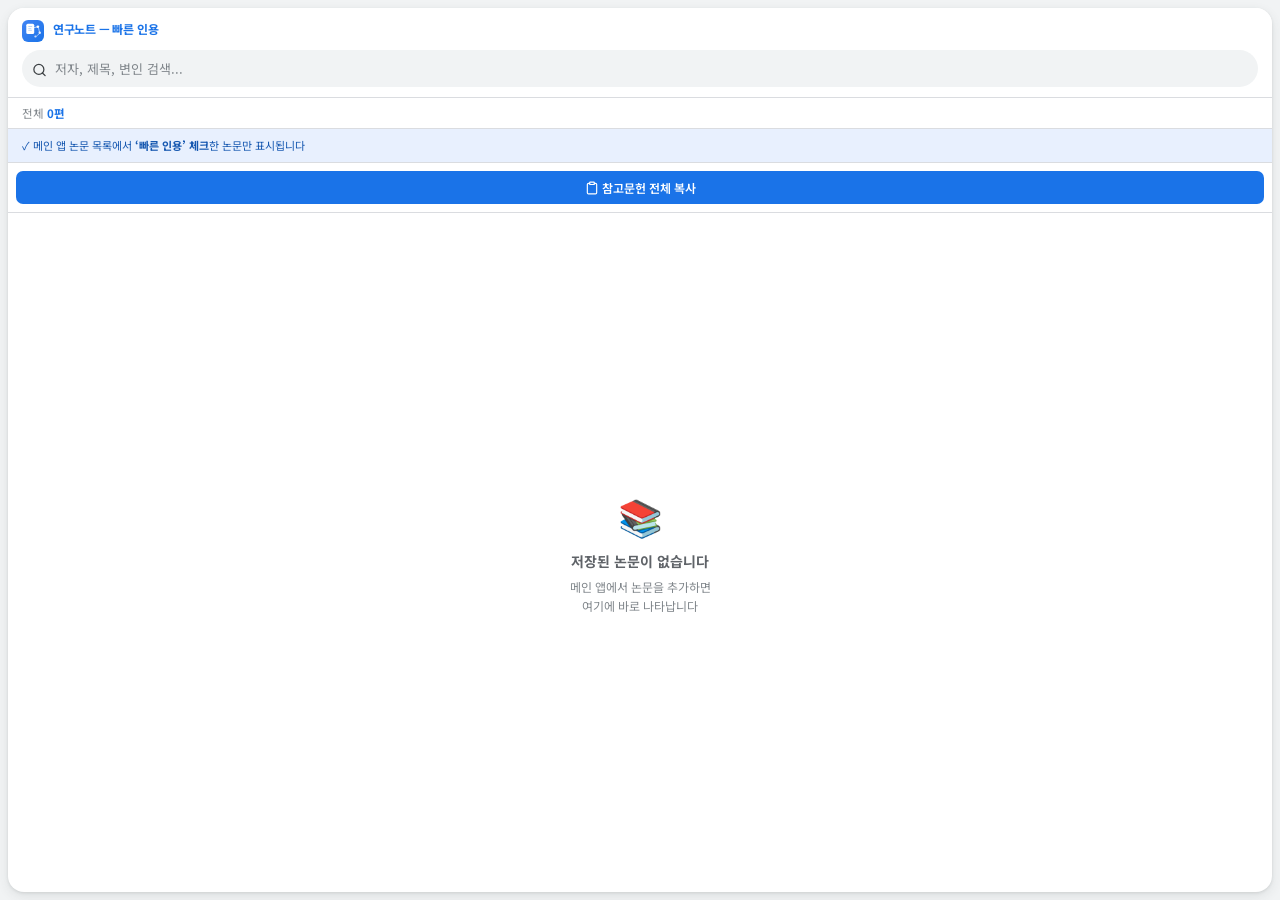
<file: mini.html>
<!DOCTYPE html>
<html lang="ko">
<head>
    <meta charset="UTF-8">
    <title>연구노트 — 빠른 인용</title>
    <link rel="preconnect" href="https://fonts.googleapis.com">
    <link rel="preconnect" href="https://fonts.gstatic.com" crossorigin>
    <link href="https://fonts.googleapis.com/css2?family=Noto+Sans+KR:wght@300;400;500;600;700&family=Inter:wght@400;500;600;700&display=swap" rel="stylesheet">
    <style>
        :root {
            --accent: #1a73e8;
            --accent-hover: #1557b0;
            --accent-light: #e8f0fe;
            --accent-mid: #d2e3fc;
            --bg: #f1f3f4;
            --surface: #ffffff;
            --border: #dadce0;
            --text-primary: #3c4043;
            --text-secondary: #5f6368;
            --text-muted: #80868b;
            --success: #1e8e3e;
            --danger: #d93025;
            --shadow: 0 1px 3px rgba(60,64,67,0.1), 0 2px 6px rgba(60,64,67,0.08);
        }

        * { box-sizing: border-box; margin: 0; padding: 0; }

        body {
            font-family: 'Noto Sans KR', 'Inter', -apple-system, sans-serif;
            background: var(--bg);
            color: var(--text-primary);
            font-size: 13px;
            height: 100vh;
            display: flex;
            flex-direction: column;
            overflow: hidden;
            padding: 8px;
            gap: 0;
        }

        .window-wrap {
            flex: 1;
            display: flex;
            flex-direction: column;
            background: var(--surface);
            border-radius: 16px;
            box-shadow: 0 1px 3px rgba(60,64,67,0.12), 0 4px 12px rgba(60,64,67,0.1);
            overflow: hidden;
        }

        /* ── 헤더 ── */
        .header {
            background: var(--surface);
            border-bottom: 1px solid var(--border);
            padding: 12px 14px 10px;
            flex-shrink: 0;
        }
        .header-title {
            color: var(--accent);
            font-size: 12px;
            font-weight: 700;
            letter-spacing: -0.2px;
            margin-bottom: 8px;
        }
        .search-wrap { position: relative; }
        .search-icon {
            position: absolute;
            left: 10px;
            top: 50%;
            transform: translateY(-50%);
            font-size: 13px;
            pointer-events: none;
        }
        .search-input {
            width: 100%;
            padding: 8px 10px 8px 32px;
            background: var(--bg);
            border: 1.5px solid transparent;
            border-radius: 24px;
            font-size: 13px;
            color: var(--text-primary);
            font-family: inherit;
            transition: all 0.15s;
        }
        .search-input:focus {
            outline: none;
            border-color: var(--accent);
            background: white;
            box-shadow: 0 0 0 3px rgba(26,115,232,0.12);
        }
        .search-input::placeholder { color: var(--text-muted); }

        /* ── 탭 ── */
        .tabs {
            display: flex;
            background: var(--surface);
            border-bottom: 1px solid var(--border);
            padding: 8px 10px;
            gap: 4px;
            flex-shrink: 0;
        }
        .tab {
            flex: 1;
            padding: 7px;
            border: none;
            border-radius: 24px;
            font-size: 12px;
            font-weight: 600;
            cursor: pointer;
            font-family: inherit;
            transition: all 0.15s;
            color: var(--text-secondary);
            background: transparent;
        }
        .tab.active {
            background: var(--accent-light);
            color: var(--accent);
        }
        .tab:hover:not(.active) { background: var(--bg); color: var(--text-primary); }

        /* ── 카운트 배지 ── */
        .count-bar {
            padding: 7px 14px;
            background: var(--surface);
            border-bottom: 1px solid var(--border);
            font-size: 11.5px;
            color: var(--text-muted);
            flex-shrink: 0;
        }
        .count-bar strong { color: var(--accent); }

        /* ── 리스트 ── */
        .list-area {
            flex: 1;
            overflow-y: auto;
            padding: 8px;
            display: flex;
            flex-direction: column;
            gap: 6px;
        }

        /* ── 인용 카드 ── */
        .paper-item {
            background: var(--surface);
            border-radius: 14px;
            padding: 11px 12px;
            border: 1.5px solid var(--border);
            transition: all 0.15s;
            box-shadow: 0 1px 2px rgba(60,64,67,0.08);
        }
        .paper-item:hover {
            border-color: var(--accent-mid);
            box-shadow: 0 2px 8px rgba(60,64,67,0.12);
            transform: translateY(-1px);
        }

        .paper-meta {
            display: flex;
            align-items: baseline;
            gap: 6px;
            margin-bottom: 4px;
        }
        .paper-author {
            font-weight: 700;
            font-size: 12.5px;
            color: var(--text-primary);
        }
        .paper-year {
            font-size: 11px;
            font-weight: 700;
            color: var(--accent);
            background: var(--accent-light);
            padding: 1px 6px;
            border-radius: 20px;
        }
        /* ── 본문 인용 탭 안내 ── */
        .cite-hint-mini {
            flex-shrink: 0;
            padding: 8px 14px;
            background: var(--accent-light);
            border-bottom: 1px solid var(--border);
            font-size: 11px;
            color: var(--accent-hover);
            line-height: 1.5;
        }
        .cite-hint-mini b { font-weight: 700; }

        .paper-title-mini {
            font-size: 12px;
            color: var(--text-secondary);
            line-height: 1.4;
            margin-bottom: 9px;
            display: -webkit-box;
            -webkit-line-clamp: 2;
            -webkit-box-orient: vertical;
            overflow: hidden;
        }
        .paper-btns {
            display: flex;
            gap: 6px;
        }
        .btn-intext {
            flex: 1;
            padding: 6px 8px;
            background: #f0fdf4;
            color: #166534;
            border: 1.5px solid #86efac;
            border-radius: 6px;
            font-size: 11.5px;
            font-weight: 600;
            cursor: pointer;
            font-family: inherit;
            transition: background 0.12s;
            text-align: center;
            overflow: hidden;
            text-overflow: ellipsis;
            white-space: nowrap;
        }
        .btn-intext:hover { background: #dcfce7; }

        .btn-apa {
            flex: 1;
            padding: 6px 8px;
            background: var(--accent-light);
            color: var(--accent-hover);
            border: 1.5px solid #c7d2fe;
            border-radius: 6px;
            font-size: 11.5px;
            font-weight: 600;
            cursor: pointer;
            font-family: inherit;
            transition: background 0.12s;
            text-align: center;
        }
        .btn-apa:hover { background: #e0e7ff; }

        /* ── 참고문헌 탭 ── */
        .ref-toolbar-mini {
            display: flex;
            gap: 6px;
            padding: 8px;
            flex-shrink: 0;
            border-bottom: 1px solid var(--border);
            background: var(--surface);
        }
        .btn-copy-all-mini {
            flex: 1;
            padding: 8px;
            background: var(--accent);
            color: white;
            border: none;
            border-radius: 7px;
            font-size: 12px;
            font-weight: 600;
            cursor: pointer;
            font-family: inherit;
            transition: background 0.15s;
        }
        .btn-copy-all-mini:hover { background: var(--accent-hover); }

        .ref-item-mini {
            background: var(--surface);
            border-radius: 9px;
            padding: 11px 12px;
            border: 1.5px solid transparent;
            display: flex;
            align-items: flex-start;
            gap: 8px;
            box-shadow: var(--shadow);
            transition: all 0.12s;
        }
        .ref-item-mini.selected { border-color: #86efac; background: #f0fdf4; }
        .ref-item-mini:not(.selected) { opacity: 0.5; }

        .ref-checkbox {
            margin-top: 2px;
            width: 15px;
            height: 15px;
            flex-shrink: 0;
            accent-color: var(--accent);
            cursor: pointer;
        }
        .ref-text-mini {
            font-size: 11.5px;
            line-height: 1.65;
            color: var(--text-primary);
            flex: 1;
        }
        .btn-ref-copy-mini {
            padding: 4px 8px;
            background: var(--bg);
            color: var(--text-secondary);
            border: 1.5px solid var(--border);
            border-radius: 5px;
            font-size: 11px;
            cursor: pointer;
            font-family: inherit;
            white-space: nowrap;
            flex-shrink: 0;
            transition: all 0.12s;
        }
        .btn-ref-copy-mini:hover { background: var(--accent-light); border-color: var(--accent); color: var(--accent); }

        /* ── 빈 상태 ── */
        .empty {
            display: flex;
            flex-direction: column;
            align-items: center;
            justify-content: center;
            padding: 40px 20px;
            text-align: center;
            color: var(--text-muted);
            flex: 1;
        }
        .empty-icon { font-size: 36px; margin-bottom: 10px; }
        .empty h3 { font-size: 14px; color: var(--text-secondary); margin-bottom: 6px; }
        .empty p { font-size: 12px; line-height: 1.6; }

        /* ── 토스트 ── */
        .toast {
            position: fixed;
            bottom: 16px;
            left: 50%;
            transform: translateX(-50%);
            padding: 9px 16px;
            border-radius: 8px;
            font-size: 12.5px;
            font-weight: 500;
            color: white;
            z-index: 9999;
            animation: slideUp 0.2s ease;
            white-space: nowrap;
            box-shadow: 0 4px 16px rgba(0,0,0,0.2);
        }
        .toast-success { background: var(--success); }
        .toast-error { background: var(--danger); }
        .toast-info { background: var(--accent); }
        @keyframes slideUp {
            from { transform: translateX(-50%) translateY(10px); opacity: 0; }
            to { transform: translateX(-50%) translateY(0); opacity: 1; }
        }

        ::-webkit-scrollbar { width: 4px; }
        ::-webkit-scrollbar-thumb { background: var(--border); border-radius: 10px; }
    </style>
</head>
<body>

    <div class="window-wrap">
        <div class="header">
            <div class="header-title">
            <svg style="vertical-align:middle;margin-right:6px" width="22" height="22" viewBox="0 0 36 36" fill="none" xmlns="http://www.w3.org/2000/svg">
                <defs><linearGradient id="mg" x1="0" y1="0" x2="1" y2="1"><stop offset="0%" stop-color="#4285f4"/><stop offset="100%" stop-color="#1a73e8"/></linearGradient></defs>
                <rect width="36" height="36" rx="10" fill="url(#mg)"/>
                <rect x="7" y="6" width="13" height="17" rx="2.5" fill="white"/>
                <rect x="10" y="10" width="7" height="1.5" rx="0.75" fill="#1a73e8" opacity="0.3"/>
                <rect x="10" y="13" width="5.5" height="1.5" rx="0.75" fill="#1a73e8" opacity="0.3"/>
                <rect x="10" y="16" width="6.5" height="1.5" rx="0.75" fill="#1a73e8" opacity="0.3"/>
                <circle cx="26" cy="11" r="2.2" fill="white"/>
                <circle cx="29" cy="21" r="2" fill="white" opacity="0.85"/>
                <circle cx="22" cy="27" r="1.8" fill="white" opacity="0.75"/>
                <line x1="20" y1="12.5" x2="23.9" y2="11.5" stroke="white" stroke-width="1.3" stroke-linecap="round" opacity="0.85"/>
                <line x1="27.2" y1="13.8" x2="28.4" y2="19.2" stroke="white" stroke-width="1.3" stroke-linecap="round" opacity="0.75"/>
                <line x1="27.8" y1="23" x2="24" y2="26" stroke="white" stroke-width="1.3" stroke-linecap="round" opacity="0.65"/>
            </svg>
            연구노트 — 빠른 인용
        </div>
            <div class="search-wrap">
                <span class="search-icon"><svg width="15" height="15" viewBox="0 0 24 24" fill="none" stroke="currentColor" stroke-width="2" stroke-linecap="round" stroke-linejoin="round" style="vertical-align:middle" aria-hidden="true"><circle cx="11" cy="11" r="8"/><path d="m21 21-4.3-4.3"/></svg></span>
                <input type="text" id="search" class="search-input" placeholder="저자, 제목, 변인 검색...">
            </div>
        </div>

        <div id="count-bar" class="count-bar"></div>

        <div class="cite-hint-mini">✓ 메인 앱 논문 목록에서 <b>‘빠른 인용’ 체크</b>한 논문만 표시됩니다</div>
        <div class="ref-toolbar-mini">
            <button class="btn-copy-all-mini" id="btn-copy-all-refs"><svg width="14" height="14" viewBox="0 0 24 24" fill="none" stroke="currentColor" stroke-width="2" stroke-linecap="round" stroke-linejoin="round" style="vertical-align:-2px" aria-hidden="true"><rect width="8" height="4" x="8" y="2" rx="1" ry="1"/><path d="M16 4h2a2 2 0 0 1 2 2v14a2 2 0 0 1-2 2H6a2 2 0 0 1-2-2V6a2 2 0 0 1 2-2h2"/></svg> 참고문헌 전체 복사</button>
        </div>
        <div class="list-area" id="cite-list-area"></div>
    </div>

    <script>
    // 창 크기 강제 지정 (window.open 크기 지정이 무시될 때 대비)
    window.resizeTo(300, 600);

    // ── DB (메인 앱과 동일) ──────────────────────────────────
    const DB_NAME = 'ResearchNotesDB';
    let db, papers = [], searchQuery = '';

    function initDB() {
        return new Promise((res, rej) => {
            // 버전을 지정하지 않고 현재 버전 그대로 연다 (메인 앱과 버전 충돌 방지)
            const req = indexedDB.open(DB_NAME);
            req.onsuccess = e => { db = e.target.result; res(); };
            req.onerror = e => rej(e.target.error);
        });
    }

    function dbGetAll() {
        return new Promise((res, rej) => {
            const req = db.transaction('papers', 'readonly').objectStore('papers').getAll();
            req.onsuccess = () => res(req.result);
            req.onerror = () => rej(req.error);
        });
    }

    function dbPut(item) {
        return new Promise((res, rej) => {
            const req = db.transaction('papers', 'readwrite').objectStore('papers').put(item);
            req.onsuccess = () => res();
            req.onerror = () => rej(req.error);
        });
    }

    async function copyToClipboard(text) {
        try { await navigator.clipboard.writeText(text); return true; }
        catch { return false; }
    }

    function escHtml(str) {
        if (!str) return '';
        return String(str).replace(/&/g,'&amp;').replace(/</g,'&lt;').replace(/>/g,'&gt;').replace(/"/g,'&quot;');
    }

    // ── APA 형식 ────────────────────────────────────────────
    // ── APA 7판 ────────────────────────────────────────────
    // ⚠️ app.js에도 같은 로직이 있다(이 창은 단독 실행이라 일부러 복사본을 둔다).
    //    한쪽을 고치면 다른 쪽도 같이 고칠 것.
    const isKoreanName = s => /[가-힣]/.test(s);

    function splitAuthors(raw) {
        let s = String(raw || '').trim();
        if (!s) return [];
        s = s.replace(/\s+and\s+/gi, ' & ');
        if (s.includes(';')) return s.split(';').map(x => x.trim()).filter(Boolean);

        // 한국어 이름 — 쉼표·가운뎃점으로 나누되, "반두라, A." 처럼 이니셜만 있는 조각은
        // 앞 이름에 도로 붙인다(외국 저자를 한글로 옮겨 적은 경우).
        if (isKoreanName(s)) {
            const ko = s.split(/[,·&]+/).map(x => x.trim()).filter(Boolean);
            const merged = [];
            for (let i = 0; i < ko.length; i++) {
                const next = ko[i + 1];
                if (next && /^(?:[A-Za-z]\.?\s*){1,3}$/.test(next)) { merged.push(`${ko[i]}, ${next}`); i++; }
                else merged.push(ko[i]);
            }
            return merged;
        }

        // 영문: 쉼표로 자른 뒤, "이니셜만 있는 조각"은 앞 조각(성)에 도로 붙인다
        const parts = s.split(/[,&]/).map(x => x.trim()).filter(Boolean);
        const out = [];
        for (let i = 0; i < parts.length; i++) {
            const next = parts[i + 1];
            if (next && /^(?:[A-Z]\.?\s*){1,3}$/.test(next)) {
                out.push(`${parts[i]}, ${next}`);
                i++;
            } else {
                out.push(parts[i]);
            }
        }
        return out;
    }

    function apaAuthorName(name) {
        const n = String(name || '').trim().replace(/\s+/g, ' ');
        if (!n) return '';
        if (isKoreanName(n)) return n;
        const initials = arr => arr.map(w => w.replace(/[^A-Za-z]/g, '').charAt(0))
            .filter(Boolean).map(c => c.toUpperCase() + '.').join(' ');
        if (n.includes(',')) {
            const [last, rest = ''] = n.split(',').map(x => x.trim());
            const given = rest.split(/\s+/).filter(Boolean);
            return given.length ? `${last}, ${initials(given)}` : last;
        }
        const words = n.split(' ').filter(Boolean);
        if (words.length === 1) return words[0];
        const last = words.pop();
        return `${last}, ${initials(words)}`;
    }

    function apaAuthorList(raw) {
        const people = splitAuthors(raw).map(apaAuthorName).filter(Boolean);
        if (!people.length) return '';
        const korean = isKoreanName(people[0]);
        if (people.length === 1) return people[0];
        let list = people, ellipsis = false;
        if (people.length > 20) { list = people.slice(0, 19).concat([people[people.length - 1]]); ellipsis = true; }
        const head = list.slice(0, -1).join(', ');
        const tail = list[list.length - 1];
        if (ellipsis) return `${head}, ... ${tail}`;
        return korean ? `${head}, ${tail}` : `${head}, & ${tail}`;
    }

    function apaItemType(paper) {
        if (paper.itemType) return paper.itemType;
        const hint = `${paper.analysis?.paperType || ''} ${paper.source || ''}`;
        if (/학위논문|석사|박사|dissertation|thesis/i.test(hint)) return 'thesis';
        return 'journal';
    }

    function apaEditors(raw) {
        const people = splitAuthors(raw);
        if (!people.length) return '';
        const korean = isKoreanName(people[0]);
        if (korean) return `${people.join(', ')} (편)`;
        // 편저자는 이름이 성 앞에 온다: "J. Smith"
        const flip = n => {
            const a = apaAuthorName(n);
            const [last, init = ''] = a.split(',').map(x => x.trim());
            return init ? `${init} ${last}` : last;
        };
        const list = people.map(flip);
        const joined = list.length === 1 ? list[0]
            : `${list.slice(0, -1).join(', ')}${list.length > 2 ? ',' : ''} & ${list[list.length - 1]}`;
        return `${joined} (${list.length > 1 ? 'Eds.' : 'Ed.'})`;
    }

    let _apaSuffix = {};

    function apaYearSuffixes(papers) {
        const groups = {};
        (papers || []).forEach(p => {
            if (!p.year) return;
            const first = splitAuthors(p.authors)[0] || '';
            const key = `${apaAuthorName(first)}|${p.year}`;
            (groups[key] = groups[key] || []).push(p);
        });
        const out = {};
        Object.values(groups).forEach(list => {
            if (list.length < 2) return;
            // 제목 순으로 정렬해 a, b, c … (APA 규칙)
            list.slice().sort((a, b) => String(a.title || '').localeCompare(String(b.title || ''), 'ko'))
                .forEach((p, i) => { out[p.id] = String.fromCharCode(97 + i); });
        });
        return out;
    }

    const APA_PROPER = new Set([
        'korea','korean','china','chinese','japan','japanese','taiwan','vietnam',
        'america','american','europe','european','asia','asian','africa','african',
        'australia','australian','britain','british','england','english','france','french',
        'germany','german','spain','spanish','italy','italian','russia','russian',
        'india','indian','canada','canadian','mexico','brazil','netherlands','sweden','norway','finland',
        'seoul','busan','tokyo','beijing','shanghai','london','paris','berlin','york','washington',
        'january','february','march','april','may','june','july',
        'august','september','october','november','december',
        'monday','tuesday','wednesday','thursday','friday','saturday','sunday',
        'covid','covid-19','hiv','aids','oecd','unesco','who','un',
        'facebook','instagram','twitter','youtube','google','tiktok','kakaotalk',
        'christian','christianity','buddhist','buddhism','muslim','islam','confucian',
    ]);

    function toSentenceCase(str) {
        const s = String(str || '').trim();
        if (!s || /[가-힣]/.test(s)) return s;   // 한글 제목은 그대로

        let capNext = true;
        return s.split(/(\s+)/).map(tok => {
            if (/^\s+$/.test(tok)) return tok;

            const bare = tok.replace(/[^A-Za-z0-9-]/g, '');
            const letters = tok.replace(/[^A-Za-z]/g, '');
            const isAcronym = letters.length > 1 && letters === letters.toUpperCase();  // APA, PTSD
            const isMixed   = /[a-z][A-Z]/.test(tok);                                    // iPhone
            const isProper  = APA_PROPER.has(bare.toLowerCase());                        // Korea

            let out;
            if (isAcronym || isMixed) out = tok;
            else if (isProper)        out = tok.charAt(0).toUpperCase() + tok.slice(1).toLowerCase();
            else if (capNext)         out = tok.charAt(0).toUpperCase() + tok.slice(1).toLowerCase();
            else                      out = tok.toLowerCase();

            capNext = /[:.?!]$/.test(tok);   // 콜론·마침표 뒤는 다시 대문자
            return out;
        }).join('');
    }

    function formatAPAParts(paper, suffix) {
        const sfx = suffix || _apaSuffix[paper.id] || '';
        const authors   = apaAuthorList(paper.authors) || '저자 미상';
        const year      = paper.year ? `(${paper.year}${sfx})` : `(연도 미상)`;
        // APA: 논문·책·학위논문 제목은 문장식. 저장값은 안 바꾸고 여기서만 변환한다.
        const title     = toSentenceCase((paper.title || '제목 없음').trim().replace(/\.$/, ''));
        const source    = (paper.source || '').trim();
        const volume    = (paper.volume || '').trim();
        const issue     = (paper.issue || '').trim();
        const pages     = (paper.pages || '').trim().replace(/[-–—~]/g, '–');   // APA는 en dash
        const publisher = (paper.publisher || '').trim();
        const bookTitle = toSentenceCase((paper.bookTitle || '').trim());
        const edition   = (paper.edition || '').trim();
        const url       = (paper.url || '').trim();
        const translator= (paper.translator || '').trim();
        const origYear  = (paper.originalYear || '').trim();
        const doiRaw    = (paper.doi || '').trim();
        const doi = doiRaw ? `https://doi.org/${doiRaw.replace(/^https?:\/\/doi\.org\//i, '')}` : '';

        const type   = apaItemType(paper);
        const korean = /[가-힣]/.test(`${authors}${title}`);
        const IT = t => `<i style="font-style:italic">${t}</i>`;   // 기울임
        const E  = escHtml;

        let text = `${authors} ${year}. `;
        let html = `${E(authors)} ${E(year)}. `;

        if (type === 'thesis') {
            // 저자 (연도). 제목(기울임) [석사학위논문, 기관].
            const hint = `${paper.analysis?.paperType || ''} ${source}`;
            const degree = /박사|doctor/i.test(hint) ? '박사학위논문' : '석사학위논문';
            // "○○대학교 대학원 석사학위논문"이 통째로 들어있으면 학위 표기는 떼고 기관만 남긴다
            const inst = source.replace(/\s*(석사|박사)?\s*학위\s*논문\s*/g, '').trim();
            text += `${title} [${degree}${inst ? `, ${inst}` : ''}].`;
            html += `${IT(E(title))} [${degree}${inst ? `, ${E(inst)}` : ''}].`;

        } else if (type === 'book') {
            // 저자 (연도). 제목(기울임) (판). 출판사.
            text += `${title}`;
            html += `${IT(E(title))}`;
            if (edition) { text += ` (${edition})`; html += ` (${E(edition)})`; }
            text += '.'; html += '.';
            if (publisher) { text += ` ${publisher}.`; html += ` ${E(publisher)}.`; }

        } else if (type === 'chapter') {
            // 저자 (연도). 장 제목. 편저자 (편), 책제목(기울임) (판, pp. 쪽). 출판사.
            const eds = apaEditors(paper.editors);
            const inWord = korean ? '' : 'In ';
            text += `${title}. `;
            html += `${E(title)}. `;
            if (eds) { text += `${inWord}${eds}, `; html += `${inWord}${E(eds)}, `; }
            text += `${bookTitle || source}`;
            html += `${IT(E(bookTitle || source))}`;
            const paren = [edition, pages ? `pp. ${pages}` : ''].filter(Boolean).join(', ');
            if (paren) { text += ` (${paren})`; html += ` (${E(paren)})`; }
            text += '.'; html += '.';
            if (publisher) { text += ` ${publisher}.`; html += ` ${E(publisher)}.`; }

        } else if (type === 'translation') {
            // APA 7 번역서: 원저자 (번역출판연도). 제목(기울임) (역자 역). 출판사. (원저 원년 출판)
            // 본문 인용은 (원저자, 원년/번역년) — formatInText 가 처리한다.
            text += `${title}`;
            html += `${IT(E(title))}`;
            if (edition) { text += ` (${edition})`; html += ` (${E(edition)})`; }
            if (translator) {
                const t = korean ? `${translator} 역` : `${translator}, Trans.`;
                text += ` (${t})`; html += ` (${E(t)})`;
            }
            text += '.'; html += '.';
            if (publisher) { text += ` ${publisher}.`; html += ` ${E(publisher)}.`; }
            if (origYear) {
                const o = korean ? `(원저 ${origYear} 출판)` : `(Original work published ${origYear})`;
                text += ` ${o}`; html += ` ${E(o)}`;
            }

        } else if (type === 'web') {
            // 저자/기관 (연도). 제목(기울임). 발행처. URL
            text += `${title}.`;
            html += `${IT(E(title))}.`;
            if (publisher) { text += ` ${publisher}.`; html += ` ${E(publisher)}.`; }

        } else {
            // 학술지 논문: 저자 (연도). 제목. 학술지명(기울임), 권(기울임)(호), 쪽.
            text += `${title}.`;
            html += `${E(title)}.`;
            if (source) {
                text += ` ${source}`;
                html += ` ${IT(E(source))}`;
                if (volume) {
                    text += `, ${volume}${issue ? `(${issue})` : ''}`;
                    html += `, ${IT(E(volume))}${issue ? `(${E(issue)})` : ''}`;
                }
                if (pages) { text += `, ${pages}`; html += `, ${E(pages)}`; }
                text += '.'; html += '.';
            }
        }

        // DOI가 있으면 DOI를, 없으면 URL을 끝에 붙인다 (APA 7: 둘 다 쓰지 않는다)
        const tail = doi || url;
        if (tail) { text += ` ${tail}`; html += ` ${E(tail)}`; }
        return { text, html };
    }

    const formatAPA = p => formatAPAParts(p).text;

    // 기울임까지 살려서 복사 (한글·워드에 붙여넣으면 서식 유지)
    // app.js 의 copyRich 와 같은 로직 (이 창은 단독 실행이라 복사본을 둔다)
    async function copyRich(html, text) {
        try {
            const holder = document.createElement('div');
            holder.setAttribute('contenteditable', 'true');
            holder.innerHTML = html;
            holder.style.cssText = 'position:fixed;left:-9999px;top:0;white-space:pre-wrap;opacity:0';
            document.body.appendChild(holder);
            const sel = window.getSelection();
            const range = document.createRange();
            range.selectNodeContents(holder);
            sel.removeAllRanges();
            sel.addRange(range);
            const ok = document.execCommand('copy');
            sel.removeAllRanges();
            holder.remove();
            if (ok) return true;
        } catch {}
        try {
            if (navigator.clipboard?.write && window.ClipboardItem) {
                await navigator.clipboard.write([new ClipboardItem({
                    'text/html':  new Blob([html], { type: 'text/html' }),
                    'text/plain': new Blob([text], { type: 'text/plain' }),
                })]);
                return true;
            }
        } catch {}
        return copyToClipboard(text);
    }

    function formatInText(paper) {
        if (!paper.authors) return paper.year ? `(${paper.year})` : '';
        const people = splitAuthors(paper.authors);
        if (!people.length) return paper.year ? `(${paper.year})` : '';

        const korean = isKoreanName(people[0]);
        // 본문 인용은 성(姓)만 쓴다
        // 본문 인용은 성(姓)만. "반두라, A." 처럼 외국 저자를 한글로 옮긴 경우도 쉼표 앞만 쓴다.
        const surname = p => apaAuthorName(p).split(',')[0].trim();
        // 번역서는 APA 7 규칙상 (원저자, 원출판연도/번역출판연도) 로 쓴다
        const _oy = (paper.originalYear || '').trim();
        const _base = apaItemType(paper) === 'translation' && _oy && paper.year
            ? `${_oy}/${paper.year}` : (paper.year || '');
        const year = _base ? `${_base}${_apaSuffix[paper.id] || ''}` : '';

        let name;
        if (people.length === 1)      name = surname(people[0]);
        else if (people.length === 2) name = korean ? `${surname(people[0])}, ${surname(people[1])}`
                                                    : `${surname(people[0])} & ${surname(people[1])}`;
        else                          name = korean ? `${surname(people[0])} 외`
                                                    : `${surname(people[0])} et al.`;

        return year ? `(${name}, ${year})` : `(${name})`;
    }

    // ── 토스트 ────────────────────────────────────────────
    function showToast(msg, type = 'info') {
        document.querySelector('.toast')?.remove();
        const t = document.createElement('div');
        t.className = `toast toast-${type}`;
        t.textContent = msg;
        document.body.appendChild(t);
        setTimeout(() => t.remove(), 2500);
    }

    // ── 렌더링 ───────────────────────────────────────────
    function getFiltered() {
        const q = searchQuery.toLowerCase();
        if (!q) return papers;
        return papers.filter(p =>
            [p.title, p.authors, p.abstract, ...(p.variables||[]), ...(p.tags||[])]
            .some(f => f && String(f).toLowerCase().includes(q))
        );
    }

    function render() {
        _apaSuffix = apaYearSuffixes(papers);
        // 참고문헌 화면과 같은 목록을 보여준다.
        // 예전엔 inQuickCite(별표) 체크한 것만 보여서, 체크를 안 하면 창이 비어 있었다.
        const selectedCount = papers.filter(p => p.inReferences).length;

        const list = getFiltered().sort((a, b) => {
            const na = (a.authors||'').split(/[,·]/)[0].trim();
            const nb = (b.authors||'').split(/[,·]/)[0].trim();
            return na.localeCompare(nb, 'ko');
        });

        const countBar = document.getElementById('count-bar');
        countBar.innerHTML = `전체 <strong>${papers.length}편</strong>${selectedCount ? ` · 참고문헌 선택 ${selectedCount}편` : ''}${searchQuery ? ` · 검색 ${list.length}편` : ''}`;

        // 참고문헌 전체 복사 버튼 (현재 표시된 선택 논문 기준)
        document.getElementById('btn-copy-all-refs').onclick = async () => {
            if (!list.length) { showToast('표시된 논문이 없습니다', 'error'); return; }
            const parts = list.map(formatAPAParts);
            const text = parts.map(x => x.text).join('\n\n');
            // 기울임을 살리려면 HTML도 함께 실어야 한다 (내어쓰기까지 적용)
            const html = `<div>${parts.map(x =>
                `<p>${x.html}</p>`).join('')}</div>`;
            const ok = await copyRich(html, text);
            showToast(ok ? `${list.length}편 복사됨 — 한글에 「골라 붙이기 → HTML 형식」` : '복사 실패', ok ? 'success' : 'error');
        };

        const panel = document.getElementById('cite-list-area');

        if (list.length === 0) {
            if (!searchQuery) {
                panel.innerHTML = `
                    <div class="empty">
                        <div class="empty-icon">📚</div>
                        <h3>저장된 논문이 없습니다</h3>
                        <p>메인 앱에서 논문을 추가하면<br>여기에 바로 나타납니다</p>
                    </div>`;
            } else {
                panel.innerHTML = `
                    <div class="empty">
                        <div class="empty-icon"><svg width="40" height="40" viewBox="0 0 24 24" fill="none" stroke="currentColor" stroke-width="2" stroke-linecap="round" stroke-linejoin="round" style="opacity:.6" aria-hidden="true"><circle cx="11" cy="11" r="8"/><path d="m21 21-4.3-4.3"/></svg></div>
                        <h3>결과 없음</h3>
                        <p>다른 키워드로 검색해보세요</p>
                    </div>`;
            }
            return;
        }

        panel.innerHTML = list.map(p => {
            const intext = formatInText(p);
            const firstAuthor = (p.authors || '').split(/[,·]/)[0].trim();
            return `
                <div class="paper-item">
                    <div class="paper-meta">
                        <span class="paper-author">${escHtml(firstAuthor || '저자 미상')}</span>
                        ${p.year ? `<span class="paper-year">${escHtml(p.year)}</span>` : ''}
                    </div>
                    <div class="paper-title-mini">${escHtml(p.title || '제목 없음')}</div>
                    <div class="paper-btns">
                        <button class="btn-intext" data-intext="${escHtml(intext)}">${intext ? escHtml(intext) : '본문 인용 복사'}</button>
                        <button class="btn-apa" data-id="${p.id}">참고문헌 복사</button>
                    </div>
                </div>`;
        }).join('');

        panel.querySelectorAll('.btn-intext').forEach(btn => {
            btn.addEventListener('click', async () => {
                const intext = btn.dataset.intext;
                if (!intext) { showToast('저자·연도가 없어 본문 인용을 만들 수 없습니다', 'error'); return; }
                const ok = await copyToClipboard(intext);
                showToast(ok ? `${intext} 복사됨` : '복사 실패', ok ? 'success' : 'error');
            });
        });

        panel.querySelectorAll('.btn-apa').forEach(btn => {
            btn.addEventListener('click', async () => {
                const p = papers.find(x => x.id === btn.dataset.id);
                if (!p) return;
                const { text, html } = formatAPAParts(p);
                const ok = await copyRich(html, text);
                showToast(ok ? 'APA 참고문헌 복사됨 (기울임 포함)' : '복사 실패', ok ? 'success' : 'error');
            });
        });
    }

    // ── 검색 ────────────────────────────────────────────
    document.getElementById('search').addEventListener('input', e => {
        searchQuery = e.target.value.trim();
        render();
    });

    // ── 주기적 데이터 새로고침 (메인 앱에서 추가하면 반영) ──
    async function refresh() {
        papers = await dbGetAll();
        render();
    }

    // ── 시작 ────────────────────────────────────────────
    async function init() {
        await initDB();
        papers = await dbGetAll();
        render();

        // 30초마다 자동 갱신 (메인 앱에서 추가한 논문 반영)
        setInterval(refresh, 30000);
    }

    init().catch(console.error);
    </script>
</body>
</html>
</file>
